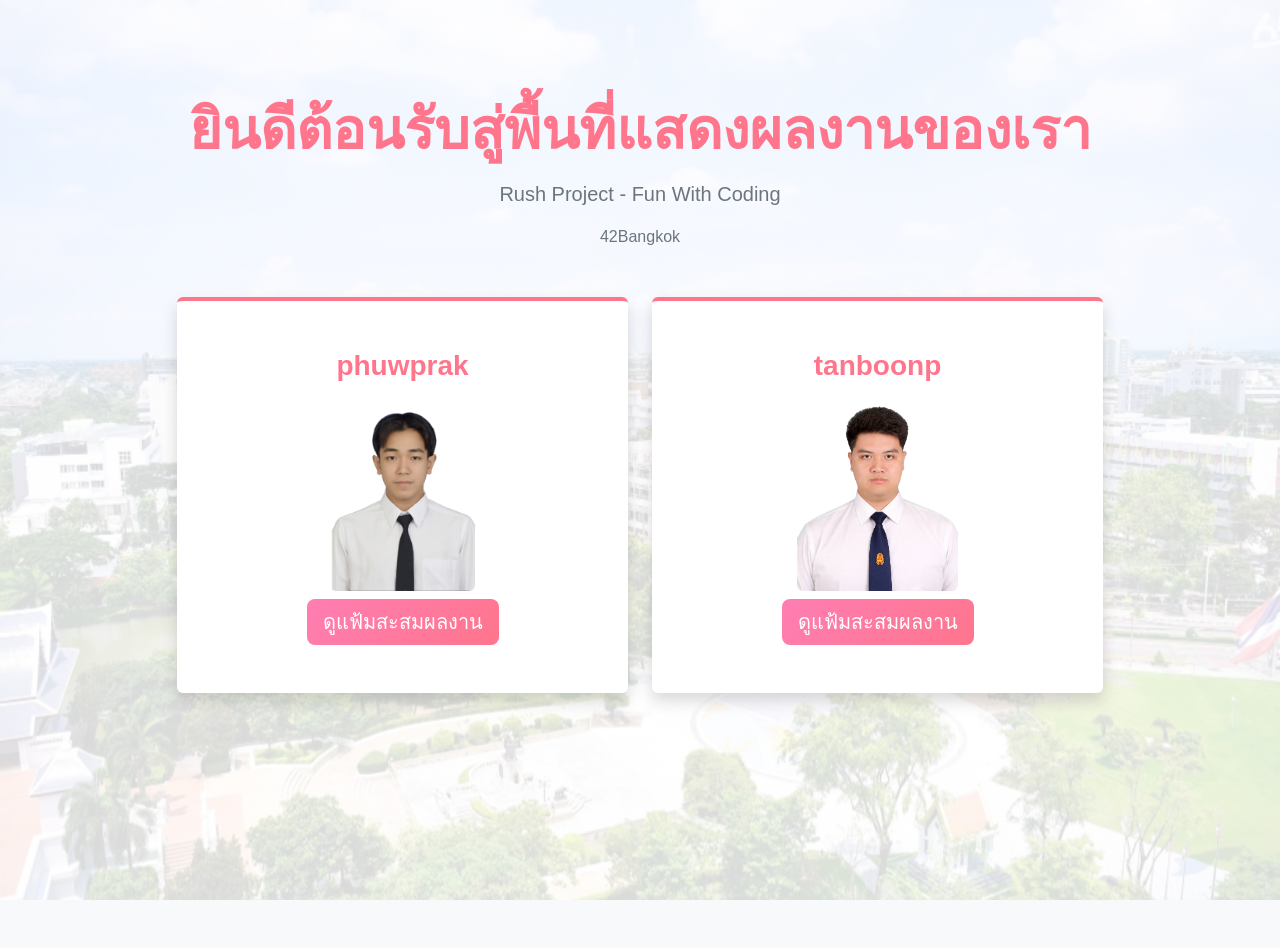
<file: cell04/rush/index.html>
<!DOCTYPE html>
<!-- ============================================================================
     index.html  |  Rush - Fun With Coding  |  42Bangkok
     ผู้จัดทำ : phuwprak, tanboonp

     หน้าที่ของไฟล์นี้ :
       หน้าแรก (หน้าสารบัญ) ของเว็บไซต์แฟ้มสะสมผลงาน
       แสดงการ์ดของสมาชิก 2 คน พร้อมปุ่มกดเข้าไปดูแฟ้มสะสมผลงานรายบุคคล
       ออกแบบให้ "จบในหน้าจอเดียว เลื่อนไม่ได้"
       ผู้ใช้จึงเห็นทางเลือกทั้งหมดทันทีโดยไม่ต้องเลื่อนหา

     ไฟล์ที่เกี่ยวข้อง :
       style.css       สไตล์ที่เขียนเอง (ใช้ร่วมกันทุกหน้า)
       phuwprak.html   ปลายทางของปุ่มบนการ์ดใบที่ 1
       tanboonp.html   ปลายทางของปุ่มบนการ์ดใบที่ 2

     โครงสร้างของหน้า :
       บล็อกที่ 1  ข้อความต้อนรับ
       บล็อกที่ 2  การ์ดสมาชิก 2 ใบ (col-md-5 + col-md-5)
     ============================================================================ -->

<!-- DOCTYPE (บรรทัดที่ 1) : ประกาศว่าเอกสารนี้เป็น HTML5
     ต้องเป็นสิ่งแรกสุดของเอกสารเสมอ
     ถ้าไม่ใส่ เบราว์เซอร์จะเข้าสู่ Quirks Mode ซึ่งคำนวณขนาดกล่องผิดจากมาตรฐาน
     ทำให้ Bootstrap แสดงผลเพี้ยน

     lang="th" : บอกว่าเนื้อหาหลักเป็นภาษาไทย มีผลต่อการตัดคำของเบราว์เซอร์
     การอ่านออกเสียงของโปรแกรมอ่านหน้าจอ และการเสนอแปลภาษาอัตโนมัติ -->

<html lang="th">
<head>
    <!-- charset="UTF-8" : สำคัญมากสำหรับภาษาไทย
         กำหนดการเข้ารหัสอักขระเป็น UTF-8
         ถ้าไม่ใส่บรรทัดนี้ ข้อความไทยทั้งหน้าจะกลายเป็นตัวอักษรขยะ -->
    <meta charset="UTF-8">
    <!-- viewport : บอกมือถือให้ใช้ความกว้างจริงของหน้าจอ และเริ่มที่อัตราซูม 1 เท่า
         เป็นเงื่อนไข "บังคับ" ที่ทำให้ระบบ Responsive ของ Bootstrap ทำงาน
         ถ้าขาดบรรทัดนี้ มือถือจะย่อหน้าเว็บเดสก์ท็อปลงมาแสดงแทน -->
    <meta name="viewport" content="width=device-width, initial-scale=1.0">
    <title>Piscine Discovery Rush - แฟ้มสะสมผลงานของเรา</title>
    <!-- ลำดับของ link สำคัญมาก : Bootstrap ก่อน แล้วค่อย style.css
         เพราะ CSS ทำงานตามหลัก "ประกาศทีหลังชนะ" เมื่อความจำเพาะเท่ากัน
         การวาง style.css ไว้หลัง จึงทำให้คลาสที่เขียนเอง (.bg-pink, .text-pink)
         เขียนทับสไตล์เดิมของ Bootstrap ได้
         ถ้าสลับลำดับกัน สีชมพูประจำเว็บจะหายไปทันที -->
    <link href="https://cdn.jsdelivr.net/npm/bootstrap@5.3.0/dist/css/bootstrap.min.css" rel="stylesheet">
    <link rel="stylesheet" href="style.css">
</head>
<!-- custom-bg  : คลาสที่นิยามเองใน style.css ใส่ภาพพื้นหลัง bg.jpg
                   ทับด้วยชั้นสีขาวโปร่งแสง 85% เพื่อให้ตัวหนังสืออ่านง่าย

     inline style ด้านล่างมีไว้ทำให้หน้านี้ "จบในหน้าจอเดียว" :
       height: 100vh      ความสูงเท่ากับความสูงของหน้าจอพอดี
       overflow: hidden   ปิดการเลื่อนหน้าจอ เนื้อหาที่ล้นจะถูกซ่อน
       padding-top: 0     เขียนทับ body { padding-top: 75px } ใน style.css
                          ซึ่งมีไว้เผื่อที่ให้ Navbar แต่หน้าแรกไม่มี Navbar
                          จึงไม่ต้องเว้นที่

     เหตุที่เขียนเป็น inline style : มีลำดับความสำคัญสูงกว่าไฟล์ CSS ภายนอกเสมอ
     จึงการันตีว่าเขียนทับ padding-top ได้แน่นอน -->
<body class="custom-bg" style="min-height: 100vh; padding-top: 0;">

    <!-- ===== บล็อกที่ 1 : ข้อความต้อนรับ =====
         container     กล่องหลักของ Bootstrap จำกัดความกว้างและจัดกึ่งกลางอัตโนมัติ
         text-center   จัดข้อความทั้งหมดในกล่องให้อยู่กึ่งกลาง
         mt-5 mb-5 pt-5  ระยะห่างระดับ 5 (3rem) ดันหัวข้อลงมาจากขอบบนเพื่อความสมดุล
         display-4     ขนาดตัวอักษรแบบ Display ใหญ่กว่า h1 ปกติ ใช้กับหัวเรื่องเด่น
         text-pink     คลาสที่นิยามเอง สี #ff758c ซึ่งเป็นสีประจำเว็บไซต์
         lead          ทำให้ย่อหน้าเด่นขึ้น (ตัวใหญ่ขึ้น น้ำหนักเบาลง) เหมาะกับข้อความนำ -->
    <div class="container text-center mt-5 mb-5 pt-5">
        <h1 class="display-4 fw-bold text-pink">ยินดีต้อนรับสู่พื้นที่แสดงผลงานของเรา</h1>
        <p class="lead text-secondary mt-3">Rush Project - Fun With Coding</p>
        <p class="text-secondary">42Bangkok</p>
    </div>

    <!-- ===== บล็อกที่ 2 : การ์ดสมาชิก (หัวใจของหน้าแรก) =====
         เป็นประตูที่พาผู้ใช้ไปยังหน้ารายละเอียดรายบุคคล
         การ์ด 2 ใบเขียนด้วยรูปแบบเดียวกันเป๊ะ ต่างกันแค่ชื่อ รูป และปลายทางของลิงก์ -->
    <div class="container pb-5">
        <!-- ระบบ Grid ของ Bootstrap มีลำดับชั้นบังคับ : container > row > col
             row                     สร้างแถว ภายในทำงานด้วย Flexbox
             justify-content-center  จัดคอลัมน์ให้อยู่กึ่งกลางแถว
                                     จำเป็นเพราะการ์ด 2 ใบกว้างรวมกันแค่ 10 จาก 12 คอลัมน์
                                     ถ้าไม่ใส่ การ์ดจะชิดซ้ายและดูไม่สมดุล -->
        <div class="row justify-content-center mt-4">
            
            <!-- การ์ดใบที่ 1 : phuwprak
                 col-md-5 = หัวใจของการทำ Responsive
                   จอ md ขึ้นไป (>= 768px)  กว้าง 5/12 ส่วน -> การ์ด 2 ใบเรียงข้างกัน
                   จอเล็กกว่านั้น            กว้างเต็ม 12 คอลัมน์ -> การ์ดวางซ้อนกันลงมา -->
            <div class="col-md-5 mb-5 text-center">
                <!-- card        คอมโพเนนต์การ์ดของ Bootstrap (พื้นขาว มุมโค้ง เส้นขอบ)
                     home-card   คลาสที่นิยามเอง เมื่อเอาเมาส์ชี้ การ์ดจะลอยขึ้น 5px พร้อมเงาเข้มขึ้น
                     shadow      เงาขนาดกลาง ทำให้การ์ดดูลอยจากพื้นหลัง
                     border-0    ลบเส้นขอบเดิมของ card ออกทั้ง 4 ด้าน
                     border-top border-pink border-4
                                 เทคนิคสำคัญ : ใส่ขอบกลับมาเฉพาะด้านบน เป็นสีชมพูหนา 4 หน่วย
                                 เกิดเป็น "แถบสีชมพูคาดหัวการ์ด" ที่ใช้ซ้ำตลอดทั้งเว็บไซต์
                     p-4 p-md-5  Responsive padding : จอเล็กเว้น 1.5rem จอ md ขึ้นไปเว้น 3rem -->
                <div class="card home-card text-center shadow border-0 border-top border-pink border-4">
                    <div class="card-body p-4 p-md-5">
                        <h3 class="card-title text-pink fw-bold mb-2">phuwprak</h3>
                        <!-- img-fluid           max-width: 100% ทำให้รูปย่อตามความกว้างการ์ด ไม่ล้นกรอบ
                             d-block mx-auto     จัดรูปให้อยู่กึ่งกลาง
                             max-height: 200px   จำกัดความสูงไม่ให้รูปดันปุ่มตกขอบจอ
                             mix-blend-mode: multiply
                                 เทคนิคน่าสนใจ : สั่งให้สีของรูปคูณกับสีพื้นหลัง
                                 ผลคือพื้นสีขาวของรูปจะกลืนหายไปเหมือนถูกไดคัตมาแล้ว
                                 โดยไม่ต้องแก้ไฟล์ภาพจริง (การ์ดของ tanboonp ไม่ได้ใส่ เพราะรูปไม่มีพื้นขาว) -->
                        <img src="image-phuwprak/profile.png" alt="รูปโปรไฟล์" class="img-fluid d-block mx-auto mb-2 rounded" style="max-height: 200px; mix-blend-mode: multiply;">
                        <!-- ปุ่มที่พาไปยังหน้ารายละเอียด = จุดเชื่อมต่อของทั้งเว็บไซต์
                             href="phuwprak.html"  ใช้ relative path (ชี้ไฟล์ในโฟลเดอร์เดียวกัน)
                                                   ทำให้ย้ายเว็บไปวางที่ไหนก็ยังทำงานได้
                             class="btn"           แปลงลิงก์ให้มีหน้าตาเป็นปุ่ม แต่ยังเป็นแท็ก a
                                                   ซึ่งถูกต้องสำหรับ "ปุ่มที่ทำหน้าที่พาไปหน้าอื่น"
                             btn-lg                ปุ่มขนาดใหญ่ กดง่ายบนมือถือ
                             bg-pink text-white    พื้นไล่เฉดชมพู ตัวอักษรขาว เพื่อให้ตัดกันและอ่านชัด -->
                        <a href="phuwprak.html" class="btn text-white bg-pink btn-lg" style="border: none; border-radius: 8px;">ดูแฟ้มสะสมผลงาน</a>
                    </div>
                </div>
            </div>

            <!-- การ์ดใบที่ 2 : tanboonp
                 โครงสร้างเหมือนการ์ดใบแรกทุกประการ ต่างกันแค่ 3 จุด :
                   1. ชื่อในหัวการ์ด
                   2. ที่อยู่ของรูปโปรไฟล์ (และไม่ได้ใส่ mix-blend-mode)
                   3. ปลายทางของลิงก์ -> tanboonp.html -->
            <div class="col-md-5 mb-5 text-center">
                <div class="card home-card text-center shadow border-0 border-top border-pink border-4">
                    <div class="card-body p-4 p-md-5">
                        <h3 class="card-title text-pink fw-bold mb-2">tanboonp</h3>
                        <img src="image-taboonp/Picture (17).png" alt="รูปโปรไฟล์" class="img-fluid d-block mx-auto mb-2 rounded" style="max-height: 200px;">
                        <a href="tanboonp.html" class="btn text-white bg-pink btn-lg" style="border: none; border-radius: 8px;">ดูแฟ้มสะสมผลงาน</a>
                    </div>
                </div>
            </div>

        </div>
    </div>

    <!-- โหลด JavaScript ของ Bootstrap
         คำว่า bundle = รวม Popper.js (ไลบรารีจัดตำแหน่งป๊อปอัป) มาให้แล้ว เรียกไฟล์เดียวจบ

         วางไว้ท้าย body ไม่ใช่ใน head เพื่อให้เบราว์เซอร์วาดเนื้อหาให้ผู้ใช้เห็นก่อน
         แล้วค่อยโหลด JavaScript หน้าเว็บจึงแสดงผลเร็วขึ้น

         หน้านี้ไม่ได้โหลด jQuery และ script.js
         เพราะไม่มี section และเลื่อนหน้าจอไม่ได้อยู่แล้ว เอฟเฟกต์ fade-in จึงไม่จำเป็น
         เป็นการตัดสินใจที่ดีเรื่องประสิทธิภาพ ช่วยลดการดาวน์โหลดไฟล์ที่ไม่ได้ใช้ -->
    <script src="https://cdn.jsdelivr.net/npm/bootstrap@5.3.0/dist/js/bootstrap.bundle.min.js"></script>
</body>
</html>
</file>
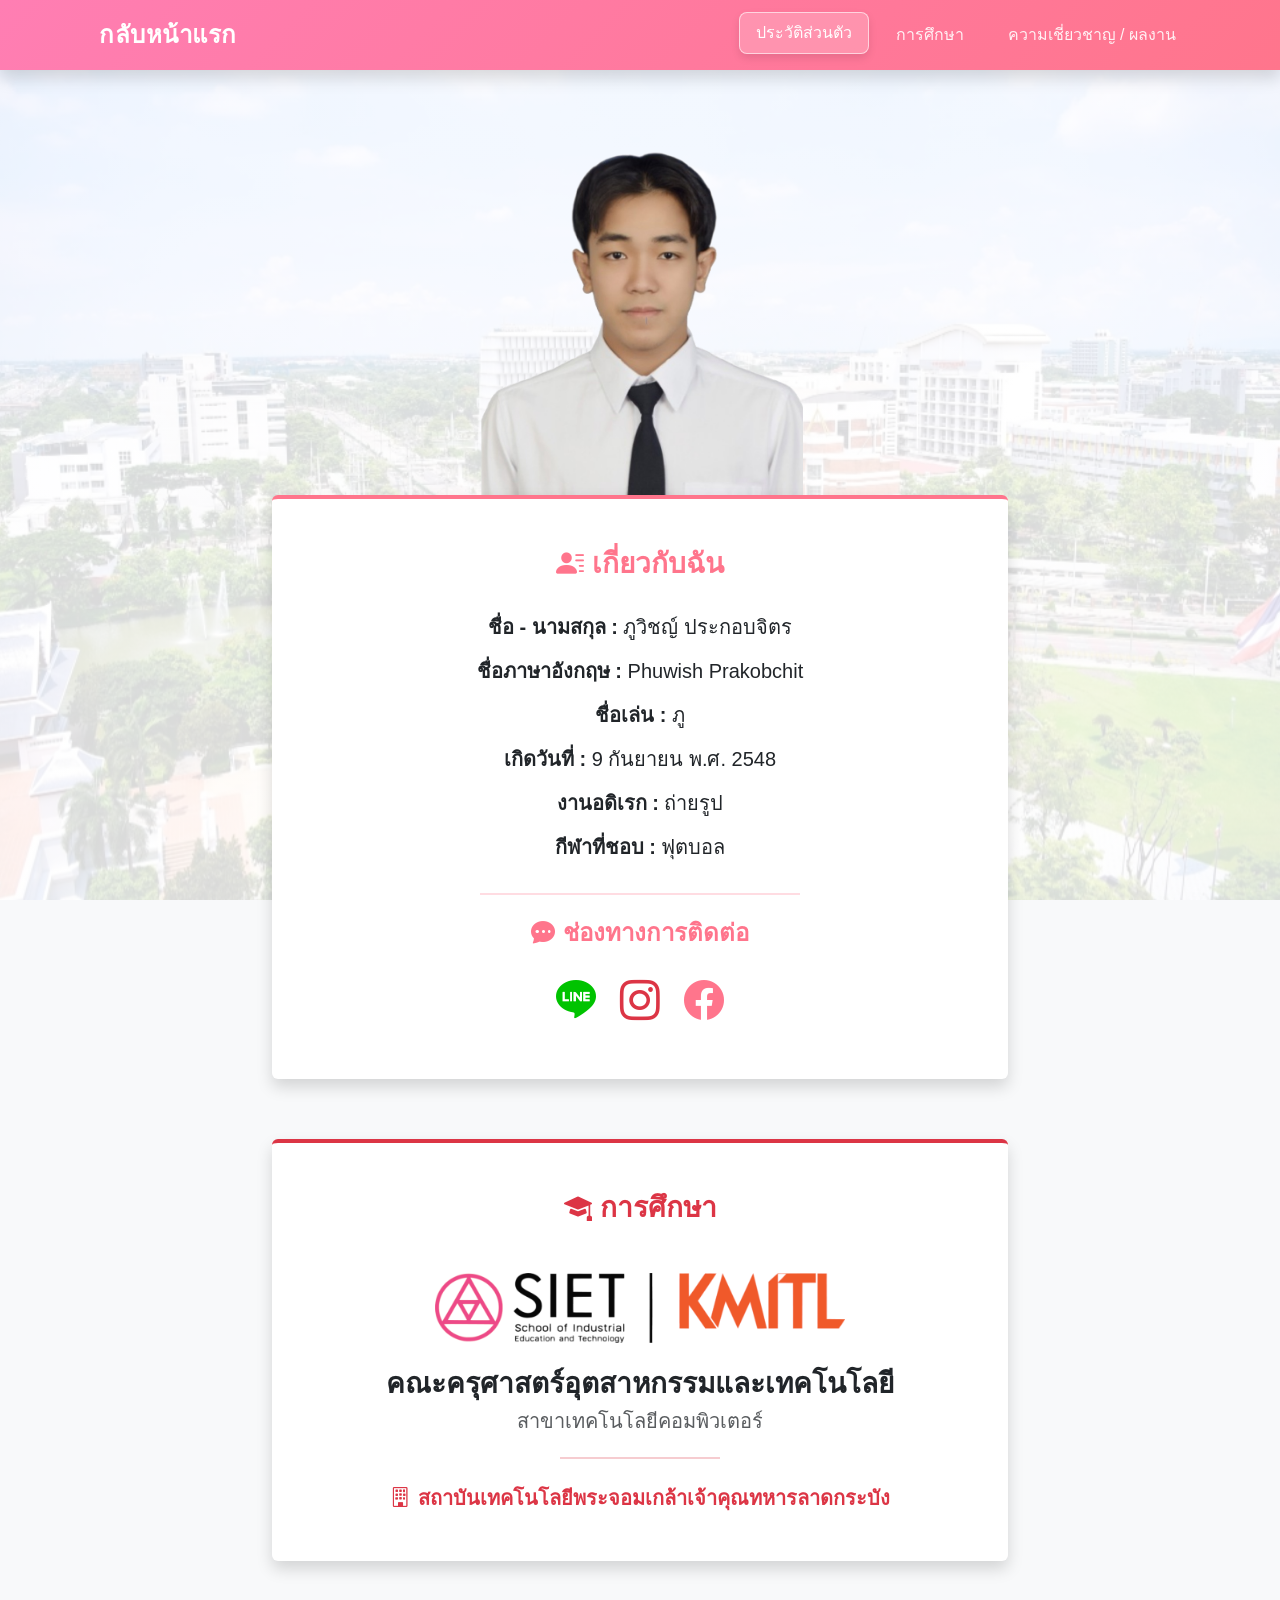
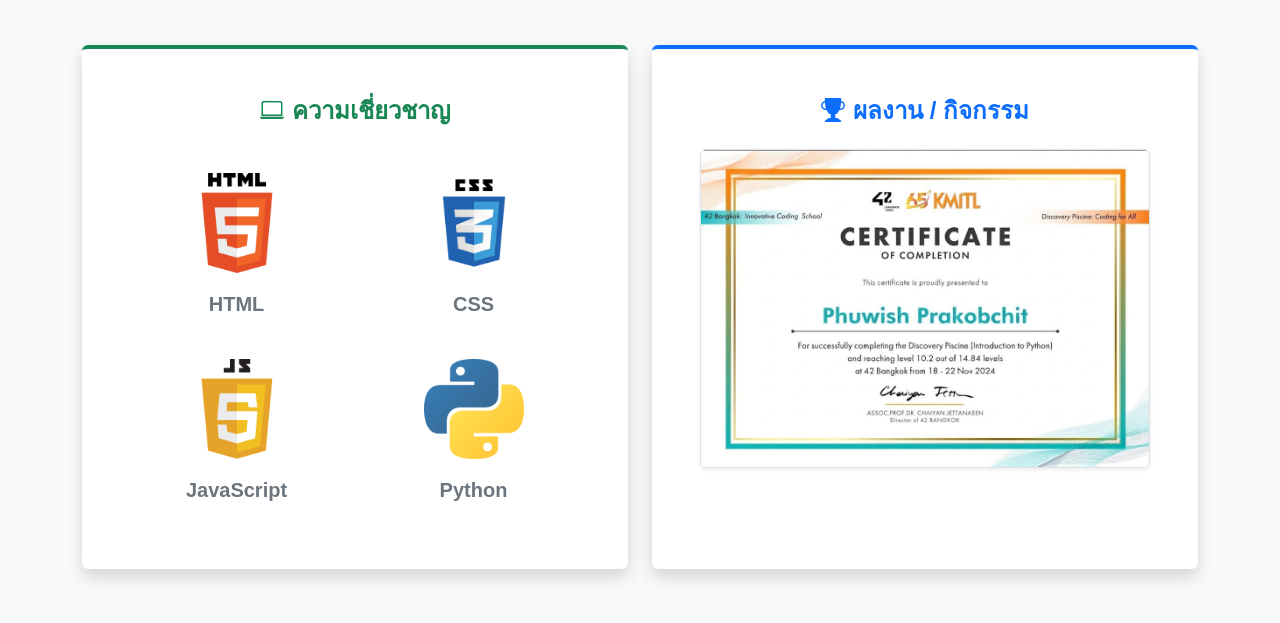
<file: cell04/rush/phuwprak.html>
<!DOCTYPE html>
<!-- ============================================================================
     phuwprak.html  |  Rush - Fun With Coding  |  42Bangkok
     ผู้จัดทำ : phuwprak, tanboonp

     หน้าที่ของไฟล์นี้ :
       หน้าแฟ้มสะสมผลงานรายบุคคลของ phuwprak (ภูวิชญ์ ประกอบจิตร)
       ออกแบบแบบ One-page scrolling คือเนื้อหาทั้งหมดอยู่ในหน้าเดียว
       แบ่งเป็น 3 section แล้วใช้ Navbar แบบตรึงด้านบนพาเลื่อนไปยังแต่ละหัวข้อ

     โครงสร้างของหน้า :
       nav                  แถบเมนูตรึงด้านบน + ปุ่มกลับหน้าแรก
       section #about       ประวัติส่วนตัว + ช่องทางการติดต่อ   (สีชมพู)
       section #education   การศึกษา                          (สีแดง)
       section #showcase    ความเชี่ยวชาญ + ผลงาน              (สีเขียว / น้ำเงิน)

     ไฟล์ที่เกี่ยวข้อง :
       index.html   หน้าแรก (ปลายทางของปุ่ม "กลับหน้าแรก")
       style.css    สไตล์ที่เขียนเอง
       script.js    เอฟเฟกต์ fade-in ตอนเลื่อนหน้าจอ

     หมายเหตุ : ไฟล์นี้กับ tanboonp.html ใช้โครงสร้าง HTML ชุดเดียวกันทั้งหมด
                ต่างกันเพียงข้อมูลส่วนตัว รูปภาพ และการจัดวางโลโก้ในหัวข้อความเชี่ยวชาญ
     ============================================================================ -->

<html lang="th">
<head>
    <meta charset="UTF-8">
    <meta name="viewport" content="width=device-width, initial-scale=1.0">
    <title>แฟ้มสะสมผลงาน - phuwprak</title>
    <link href="https://cdn.jsdelivr.net/npm/bootstrap@5.3.0/dist/css/bootstrap.min.css" rel="stylesheet">
    <!-- Bootstrap Icons : ชุดฟอนต์ไอคอน ทำให้แทรกไอคอนด้วยแท็ก <i class="bi bi-ชื่อ">
         ได้โดยไม่ต้องใช้ไฟล์รูป ไอคอนจึงคมชัดทุกความละเอียดและเปลี่ยนสีได้ด้วย CSS
         หน้า index.html ไม่ต้องโหลดไฟล์นี้เพราะไม่มีการใช้ไอคอนเลย

         ไอคอนที่ใช้ในหน้านี้ :
           bi-person-lines-fill  หัวข้อ "เกี่ยวกับฉัน"
           bi-chat-dots-fill     หัวข้อ "ช่องทางการติดต่อ"
           bi-line / bi-instagram / bi-facebook   ไอคอนโซเชียล 3 ช่องทาง
           bi-mortarboard-fill   หมวกบัณฑิต หัวข้อ "การศึกษา"
           bi-building           อาคาร ประกอบชื่อสถาบัน
           bi-laptop             หัวข้อ "ความเชี่ยวชาญ"
           bi-trophy-fill        ถ้วยรางวัล หัวข้อ "ผลงาน / กิจกรรม" -->
    <link href="https://cdn.jsdelivr.net/npm/bootstrap-icons@1.10.5/font/bootstrap-icons.css" rel="stylesheet">
    
    <link href="style.css" rel="stylesheet">
</head>
<!-- แอตทริบิวต์ที่ขึ้นต้นด้วย data-bs- คือวิธีสั่งงานคอมโพเนนต์ Bootstrap
     โดยไม่ต้องเขียน JavaScript เอง ไฟล์ bootstrap.bundle.min.js
     จะสแกนหาแอตทริบิวต์เหล่านี้แล้วเปิดใช้งานฟีเจอร์ให้อัตโนมัติ

     data-bs-spy="scroll"     เปิดใช้งาน Scrollspy = ระบบเฝ้าดูว่าผู้ใช้อ่านอยู่ section ไหน
     data-bs-target="#navbar" ให้ไปไฮไลต์เมนูในองค์ประกอบที่มี id="navbar"
                              เมื่อเลื่อนถึง section ใด ลิงก์ที่ชี้ไป section นั้น
                              จะได้คลาส .active โดยอัตโนมัติ
     data-bs-offset="75"      ชดเชย 75px ซึ่งเท่ากับความสูงของ Navbar ที่ตรึงอยู่ด้านบน
                              เพื่อให้จังหวะไฮไลต์ตรงกับสายตาผู้ใช้จริง

     เลข 75 ปรากฏ 3 ที่ และต้องตรงกันเสมอ :
       1. data-bs-offset="75" ตรงนี้                 จังหวะไฮไลต์เมนูของ Scrollspy
       2. body { padding-top: 75px } ใน style.css    กัน Navbar ทับเนื้อหาบรรทัดแรก
       3. html { scroll-padding-top: 75px } ใน CSS   กดเมนูแล้วหยุดต่ำลง 75px
                                                     หัวข้อจะได้ไม่ถูก Navbar บัง
     ถ้าแก้ความสูงของ Navbar ต้องแก้ทั้งสามจุดพร้อมกัน -->
<body class="custom-bg" data-bs-spy="scroll" data-bs-target="#navbar" data-bs-offset="75">

    <!-- ===== แถบนำทาง (Navbar) แบบตรึงด้านบน =====
         id="navbar"          เป้าหมายที่ Scrollspy ใช้อ้างอิง (ตรงกับ data-bs-target)
         navbar-expand-lg     จุดเปลี่ยนของ Responsive :
                                จอ lg ขึ้นไป (>= 992px) กางเมนูออกเป็นแถวแนวนอน
                                จอเล็กกว่านั้น          ยุบเมนูเก็บไว้หลังปุ่มแฮมเบอร์เกอร์
         navbar-dark          บอก Bootstrap ว่าพื้นหลังเข้ม ให้ใช้ตัวอักษรและไอคอนสีอ่อน
         bg-pink              คลาสที่นิยามเอง พื้นไล่เฉดชมพู
         fixed-top            ตรึงแถบไว้บนสุดตลอดเวลา
                              คลาสนี้เองที่ทำให้ต้องมี padding-top: 75px ใน CSS ชดเชย -->
    <nav id="navbar" class="navbar navbar-expand-lg navbar-dark bg-pink fixed-top shadow">
        <div class="container">
            <!-- navbar-brand ปกติใช้วางโลโก้หรือชื่อแบรนด์
                 ที่นี่ถูกใช้เป็นปุ่มย้อนกลับไปหน้าแรก
                 ทำให้ผู้ใช้กลับสู่หน้าสารบัญได้จากทุกตำแหน่งของหน้า -->
            <a class="navbar-brand fw-bold" href="index.html">กลับหน้าแรก</a>
            <!-- ปุ่มแฮมเบอร์เกอร์ แสดงเฉพาะจอที่เล็กกว่า lg
                 data-bs-toggle="collapse" + data-bs-target="#navbarNav"
                 = เมื่อกดให้สั่งกล่องที่มี id="navbarNav" ยืด/ยุบ
                 ด้วยคอมโพเนนต์ Collapse ของ Bootstrap (ไม่ต้องเขียน JavaScript เอง) -->
            <button class="navbar-toggler" type="button" data-bs-toggle="collapse" data-bs-target="#navbarNav">
                <span class="navbar-toggler-icon"></span>
            </button>
            <!-- กล่องที่ถูกยุบ/กางโดยปุ่มด้านบน ภายในบรรจุรายการเมนู -->
            <div class="collapse navbar-collapse" id="navbarNav">
                <!-- ms-auto = margin-start: auto ดันรายการเมนูทั้งชุดไปชิดขวาสุด
                     แยกจากปุ่ม "กลับหน้าแรก" ที่อยู่ทางซ้าย

                     href="#about" = Anchor link ลิงก์ที่ชี้ไปยัง id ภายในหน้าเดียวกัน
                     กดแล้วจะเลื่อนไปยัง section นั้นอย่างนุ่มนวล
                     เพราะ style.css ตั้ง scroll-behavior: smooth ไว้

                     ลิงก์แรกใส่คลาส active ไว้ตั้งแต่ต้น เพื่อให้ตอนเปิดหน้าใหม่มีเมนูไฮไลต์อยู่แล้ว
                     หลังจากนั้น Scrollspy จะย้ายคลาสนี้ไปมาตามการเลื่อนของผู้ใช้ -->
                <ul class="navbar-nav ms-auto">
                    <li class="nav-item"><a class="nav-link " href="#about">ประวัติส่วนตัว</a></li>
                    <li class="nav-item"><a class="nav-link" href="#education">การศึกษา</a></li>
                    <li class="nav-item"><a class="nav-link" href="#showcase">ความเชี่ยวชาญ / ผลงาน</a></li>
                </ul>
            </div>
        </div>
    </nav>

    <!-- ============================================================================
         SECTION ที่ 1 : ประวัติส่วนตัว
         ส่วนนี้มีลูกเล่นการจัดวางที่น่าสนใจที่สุดในเว็บ คือรูปโปรไฟล์ซ้อนอยู่หลังการ์ด
         ทำให้ดูเหมือนคนในรูปโผล่ขึ้นมาจากด้านหลังการ์ดข้อมูล

         col-md-8 = คอลัมน์กว้าง 8/12 (ราว 67%) บนจอ md ขึ้นไป
                    กว้างพอให้อ่านสบายแต่ไม่กว้างจนบรรทัดยาวเกินไป
         ============================================================================ -->
    <section id="about">
        <div class="container">
            <div class="row justify-content-center">
                <div class="col-md-8 text-center">

                    
                    <!-- เทคนิคซ้อนรูปกับการ์ด (ทำงานคู่กับ inline style ของ card ด้านล่าง) :
                           margin-bottom: -60px  หัวใจของเทคนิค margin ค่าติดลบทำให้องค์ประกอบถัดไป
                                                 (การ์ด) ถูกดึงขึ้นมาทับรูป 60px
                           position: relative    ต้องใส่ เพราะ z-index จะมีผลก็ต่อเมื่อองค์ประกอบนั้น
                                                 ไม่ได้อยู่ในสถานะ position: static ซึ่งเป็นค่าเริ่มต้น
                           z-index: 0            รูปอยู่ชั้นหลัง
                           max-height: 450px     จำกัดความสูงไม่ให้ใหญ่เกินสัดส่วนของหน้า -->
                    <img src="image-phuwprak/profile.png" alt="รูปโปรไฟล์" class="img-fluid" style="max-height: 450px; margin-bottom: -60px; position: relative; z-index: 0;">

                    <!-- z-index: 2 = การ์ดอยู่ชั้นหน้า จึงทับรูป ไม่ใช่ถูกรูปบัง
                         ถ้าสลับค่า z-index กัน ภาพจะบังข้อความจนอ่านไม่ได้ -->
                    <div class="card shadow border-0 border-top border-pink border-4 mx-auto" style="position: relative; z-index: 2;">
                        <div class="card-body p-4 p-md-5">

                            <h3 class="text-pink fw-bold mb-4"><i class="bi bi-person-lines-fill me-2"></i>เกี่ยวกับฉัน</h3>

                            <!-- list-unstyled  ลบจุด bullet และ padding ซ้ายของ ul ออก
                                                ทำให้ดูเหมือนรายการข้อมูล แต่ยังคงใช้แท็ก ul/li
                                                ซึ่งถูกต้องตามความหมายเชิงโครงสร้าง
                                 fs-5           font-size ระดับ 5 (เท่าขนาด h5) ทำให้อ่านง่ายขึ้น
                                 line-height: 2.2
                                                เพิ่มระยะห่างระหว่างบรรทัดเป็น 2.2 เท่าของขนาดตัวอักษร
                                                สำคัญเป็นพิเศษกับภาษาไทย เพราะสระบนและวรรณยุกต์
                                                ต้องการพื้นที่แนวตั้งมากกว่าอักษรละติน
                                                ถ้าตั้งไว้แคบ สระอิ สระอี และไม้โท จะเบียดชนบรรทัดบน -->
                            <ul class="list-unstyled fs-5" style="line-height: 2.2;">
                                <li><b>ชื่อ - นามสกุล :</b> ภูวิชญ์ ประกอบจิตร</li>
                                <li><b>ชื่อภาษาอังกฤษ :</b> Phuwish Prakobchit</li>
                                <li><b>ชื่อเล่น :</b> ภู</li>
                                <li><b>เกิดวันที่ :</b> 9 กันยายน พ.ศ. 2548</li>
                                <li><b>งานอดิเรก :</b> ถ่ายรูป</li>
                                <li><b>กีฬาที่ชอบ :</b> ฟุตบอล</li>
                            </ul>

                            <!-- เส้นคั่น : หนา 2 หน่วย สีชมพู กว้างแค่ 50% ของกล่อง (w-50)
                                 และจัดกึ่งกลางด้วย mx-auto
                                 เส้นสั้นตรงกลางดูนุ่มนวลกว่าเส้นเต็มความกว้าง -->
                            <hr class="my-4 border-2 border-pink w-50 mx-auto">
                            <h4 class="text-pink fw-bold mb-4"><i class="bi bi-chat-dots-fill me-2"></i>ช่องทางการติดต่อ</h4>

                            <!-- แถวไอคอนโซเชียล จัดด้วย Flexbox :
                                   d-flex                  เปลี่ยนกล่องเป็น Flexbox ไอคอนจึงเรียงแนวนอน
                                   justify-content-center  จัดไอคอนทั้งชุดให้อยู่กึ่งกลาง
                                   gap-4                   เว้นช่องไฟระหว่างไอคอน 1.5rem
                                                           วิธีสมัยใหม่ที่สะอาดกว่าการไล่ใส่ margin ทีละตัว -->
                            <div class="d-flex justify-content-center gap-4">
                                <!-- แต่ละลิงก์ :
                                       fs-1            ขนาดตัวอักษรใหญ่สุด ไอคอน (ซึ่งเป็นฟอนต์) จึงใหญ่ กดง่ายบนมือถือ
                                       icon-hover      คลาสที่นิยามเอง เมื่อชี้เมาส์ ไอคอนจะขยายเป็น 1.2 เท่า
                                       title="LINE"    ข้อความ tooltip ที่โผล่เมื่อชี้เมาส์ค้างไว้
                                       target="_blank" เปิดลิงก์ในแท็บใหม่ ผู้ใช้จึงไม่หลุดออกจากเว็บแฟ้มสะสมผลงาน
                                       color: #00C300  สีเขียวประจำแบรนด์ LINE ซึ่ง Bootstrap ไม่มีให้
                                                       จึงต้องระบุเป็น inline style
                                                       ส่วน Instagram ใช้ text-danger และ Facebook ใช้ text-pink -->
                                <a href="https://line.me/ti/p/U2JoiIq2zp" target="_blank" style="color: #00C300;" class="fs-1 icon-hover" title="LINE"><i class="bi bi-line"></i></a>
                                <a href="https://www.instagram.com/pwish___/" target="_blank" class="text-danger fs-1 icon-hover" title="Instagram"><i class="bi bi-instagram"></i></a>
                                <a href="https://www.facebook.com/phuwish.prakob/" target="_blank" class="text-pink fs-1 icon-hover" title="Facebook"><i class="bi bi-facebook"></i></a>
                            </div>

                        </div>
                    </div>

                </div>
            </div>
        </div>
    </section>

    <!-- ============================================================================
         SECTION ที่ 2 : การศึกษา
         โครงสร้างเรียบง่ายกว่า section แรกมาก เป็นการ์ดใบเดียวจัดกึ่งกลาง

         สังเกต : เปลี่ยนสีประจำหัวข้อเป็นสีแดง (border-danger / text-danger)
         เป็นการใช้สีเพื่อแยกหัวข้อ ให้ผู้ใช้รู้ทันทีว่ากำลังอ่านส่วนใหม่
           ชมพู = ประวัติ | แดง = การศึกษา | เขียว = ทักษะ | น้ำเงิน = ผลงาน

         เนื้อหา section นี้เหมือนกันทั้ง 2 คน เพราะเรียนคณะและสาขาเดียวกัน
         ============================================================================ -->
    <section id="education">
        <div class="container">
            <div class="row justify-content-center">

                <div class="col-md-8 mb-4">
                    <div class="card shadow border-0 border-top border-danger border-4">
                        <div class="card-body p-4 p-md-5 text-center">
                            
                            <h3 class="text-danger fw-bold mb-5"><i class="bi bi-mortarboard-fill me-2"></i>การศึกษา</h3>

                            
                            <!-- โลโก้คณะ ดึงจากโฟลเดอร์ image-taboonp เพราะเป็นรูปที่ใช้ร่วมกันทั้งสองหน้า -->
                            <img src="image-taboonp/siet-logo.png" alt="โลโก้คณะ" class="img-fluid mb-4" style="max-height: 70px;">
                            
                            <h3 class="text-dark fw-bold mb-2">คณะครุศาสตร์อุตสาหกรรมและเทคโนโลยี</h3>
                            <h5 class="text-muted mb-4">สาขาเทคโนโลยีคอมพิวเตอร์</h5>
                            
                            <hr class="w-25 mx-auto mb-4 border-2 border-danger">
                            
                            <!-- ลำดับชั้นของข้อมูลชัดเจน : โลโก้ > ชื่อคณะ (h3 ตัวหนาสีเข้ม)
                                 > สาขา (h5 สีเทา text-muted) > เส้นคั่น > ชื่อสถาบัน

                                 บรรทัดชื่อสถาบันใช้ Flexbox : d-flex align-items-center gap-2
                                 ทำให้ไอคอนอาคารกับข้อความอยู่กึ่งกลางแนวตั้งตรงกันพอดี
                                 ซึ่งทำได้ยากกว่าถ้าวางไอคอนแบบ inline
                                 โดยเฉพาะเมื่อข้อความไทยมีความสูงบรรทัดไม่เท่าไอคอน -->
                            <div class="d-flex align-items-center justify-content-center gap-2 text-danger fs-5 fw-bold">
                                <i class="bi bi-building"></i>
                                <span>สถาบันเทคโนโลยีพระจอมเกล้าเจ้าคุณทหารลาดกระบัง</span>
                            </div>
                        </div>
                    </div>
                </div>

            </div>
        </div>
    </section>

    <!-- ============================================================================
         SECTION ที่ 3 : ความเชี่ยวชาญ / ผลงาน
         วางการ์ด 2 ใบเรียงข้างกัน : ใบซ้าย = ทักษะ (เขียว)  ใบขวา = ผลงาน (น้ำเงิน)
         เป็นส่วนที่โค้ดของสองคนต่างกันมากที่สุด
         ============================================================================ -->
    <section id="showcase">
        <div class="container">
            <div class="row justify-content-center">

                <!-- col-md-6 = กว้างครึ่งหนึ่ง (6/12) บนจอ md ขึ้นไป
                     การ์ด 2 ใบจึงเรียงข้างกันพอดีเต็มแถว ส่วนบนมือถือจะซ้อนลงมาทีละใบ -->
                <div class="col-md-6 mb-4">
                    <!-- h-100 = height: 100% รายละเอียดเล็กแต่สำคัญ
                         บังคับให้การ์ดสูงเท่ากับความสูงของแถว
                         ผลคือการ์ดสองใบสูงเท่ากันเสมอ แม้เนื้อหาข้างในจะยาวไม่เท่ากัน
                         ถ้าไม่ใส่ การ์ดจะสูงต่างกันจนขอบล่างไม่ตรงและดูไม่เรียบร้อย -->
                    <div class="card h-100 shadow border-0 border-top border-success border-4">
                        <div class="card-body p-4 p-md-5 text-center">
                            <h4 class="text-success fw-bold mb-4"><i class="bi bi-laptop me-2"></i>ความเชี่ยวชาญ</h4>
                            
                            <!-- Nested grid : สร้างระบบตาราง 12 คอลัมน์ "ชุดใหม่" ภายในการ์ด
                                 ทำให้จัดโลโก้ภาษาเป็นตารางย่อยได้ เป็นความสามารถมาตรฐานของ Bootstrap Grid -->
                            <div class="row mt-5">
                                <!-- col-6 = กว้างครึ่งหนึ่งของการ์ด และไม่ระบุขนาดจอ จึงมีผลทุกขนาดจอ
                                     โลโก้จึงเรียง 2 คอลัมน์เสมอ ได้เป็นตาราง 2 x 2 (รวม 4 ภาษา)

                                     style="height: 100px" บังคับความสูงของโลโก้ทุกอันให้เท่ากัน
                                     เพื่อให้ตารางดูเป็นระเบียบ แม้ไฟล์ต้นฉบับจะมีขนาดต่างกัน -->
                                <div class="col-6 mb-4">
                                    <img src="image-taboonp/html-logo.png" alt="HTML" class="img-fluid mb-3" style="height: 100px;">
                                    <p class="fw-bold text-secondary fs-5">HTML</p>
                                </div>
                                <div class="col-6 mb-4">
                                    <img src="image-taboonp/css-logo.png" alt="CSS" class="img-fluid mb-3" style="height: 100px;">
                                    <p class="fw-bold text-secondary fs-5">CSS</p>
                                </div>
                                <div class="col-6">
                                    <img src="image-phuwprak/js-logo.png" alt="JavaScript" class="img-fluid mb-3" style="height: 100px;">
                                    <p class="fw-bold text-secondary fs-5">JavaScript</p>
                                </div>
                                <div class="col-6">
                                    <img src="image-taboonp/python-logo.png" alt="Python" class="img-fluid mb-3" style="height: 100px;">
                                    <p class="fw-bold text-secondary fs-5">Python</p>
                                </div>
                            </div>
                        </div>
                    </div>
                </div>

                <!-- การ์ดผลงาน / กิจกรรม : โครงสร้างเรียบง่ายที่สุดในหน้า
                     คือหัวข้อ + รูปภาพหนึ่งใบ
                     h-100 ในการ์ดใบนี้ทำงานคู่กับใบซ้าย ทำให้ขอบล่างของทั้งสองการ์ดตรงกัน -->
                <div class="col-md-6 mb-4">
                    <div class="card h-100 shadow border-0 border-top border-primary border-4">
                        <div class="card-body p-4 p-md-5 text-center">
                            <h4 class="text-primary fw-bold mb-4"><i class="bi bi-trophy-fill me-2"></i>ผลงาน / กิจกรรม</h4>
                            <div class="mt-4">
                                
                                <!-- img-fluid  ทำให้รูปเกียรติบัตรย่อ/ขยายตามความกว้างการ์ดอัตโนมัติ ไม่ล้นกรอบ
                                                ไม่ได้กำหนดความสูงตายตัว จึงแสดงเต็มสัดส่วนจริงของภาพ
                                     rounded shadow-sm border
                                                มุมโค้ง เงาอ่อน และเส้นขอบบาง ทำให้รูปดูเหมือนเอกสารที่ใส่กรอบไว้ -->
                                <img src="image-phuwprak/certificate.png" alt="รูปผลงาน" class="img-fluid rounded shadow-sm border">
                            </div>
                        </div>
                    </div>
                </div>

            </div>
        </div>
    </section>

    <!-- ===== สคริปต์ท้ายหน้า : ลำดับนี้ห้ามสลับ =====
         แท็ก script ธรรมดาจะถูกดาวน์โหลดและรันตามลำดับจากบนลงล่าง

           1. jQuery 3.6.0          สร้างตัวแปรส่วนกลาง $ ซึ่ง script.js ต้องใช้
           2. bootstrap.bundle.js   เปิดใช้งาน Scrollspy และ Collapse
                                    (Bootstrap 5 ไม่ต้องพึ่ง jQuery แล้ว)
           3. script.js             โค้ดของเราเอง ต้องอยู่หลังสุดเพราะพึ่งพา jQuery

         ถ้าสลับให้ script.js อยู่บน จะเกิดข้อผิดพลาด
         Uncaught ReferenceError: $ is not defined และเอฟเฟกต์ fade-in จะหายไปทั้งหน้า -->
    <script src="https://code.jquery.com/jquery-3.6.0.min.js"></script>
    <script src="https://cdn.jsdelivr.net/npm/bootstrap@5.3.0/dist/js/bootstrap.bundle.min.js"></script>
    <script src="script.js"></script>

</body>
</html>
</file>
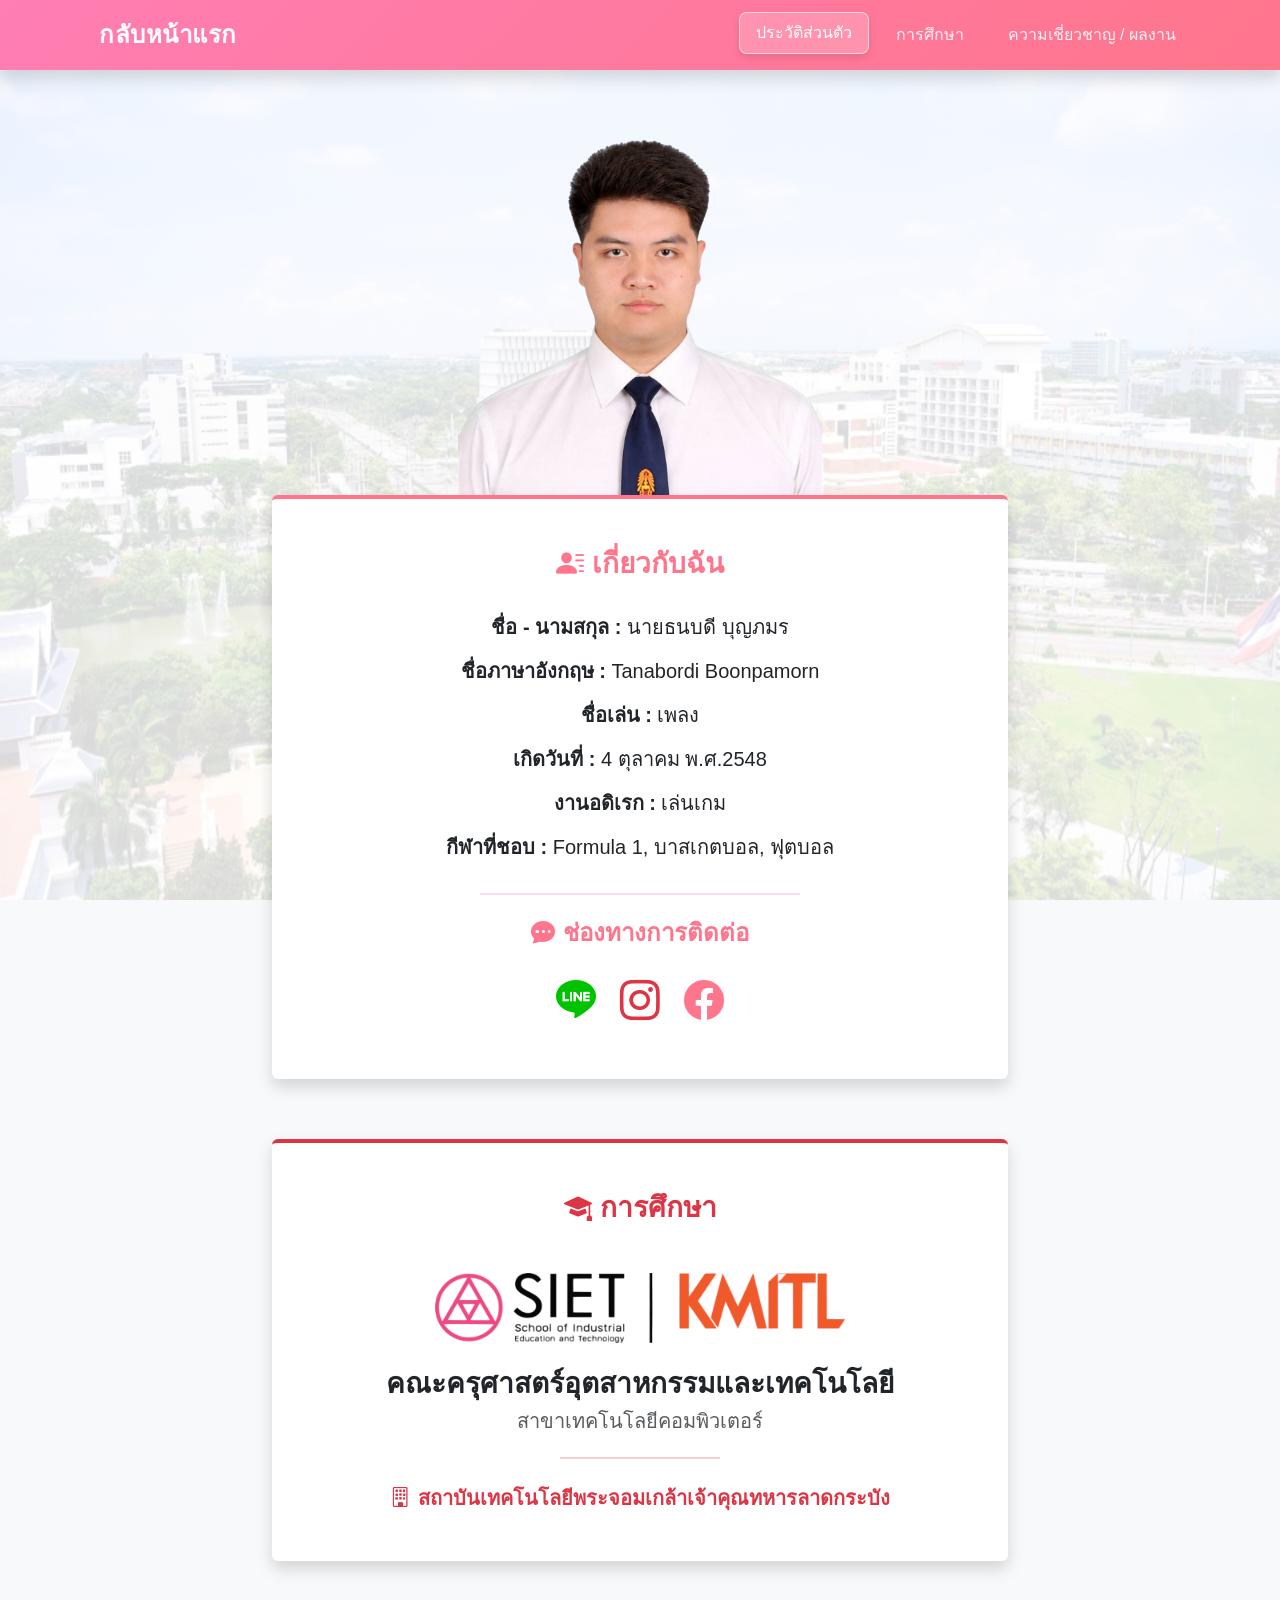
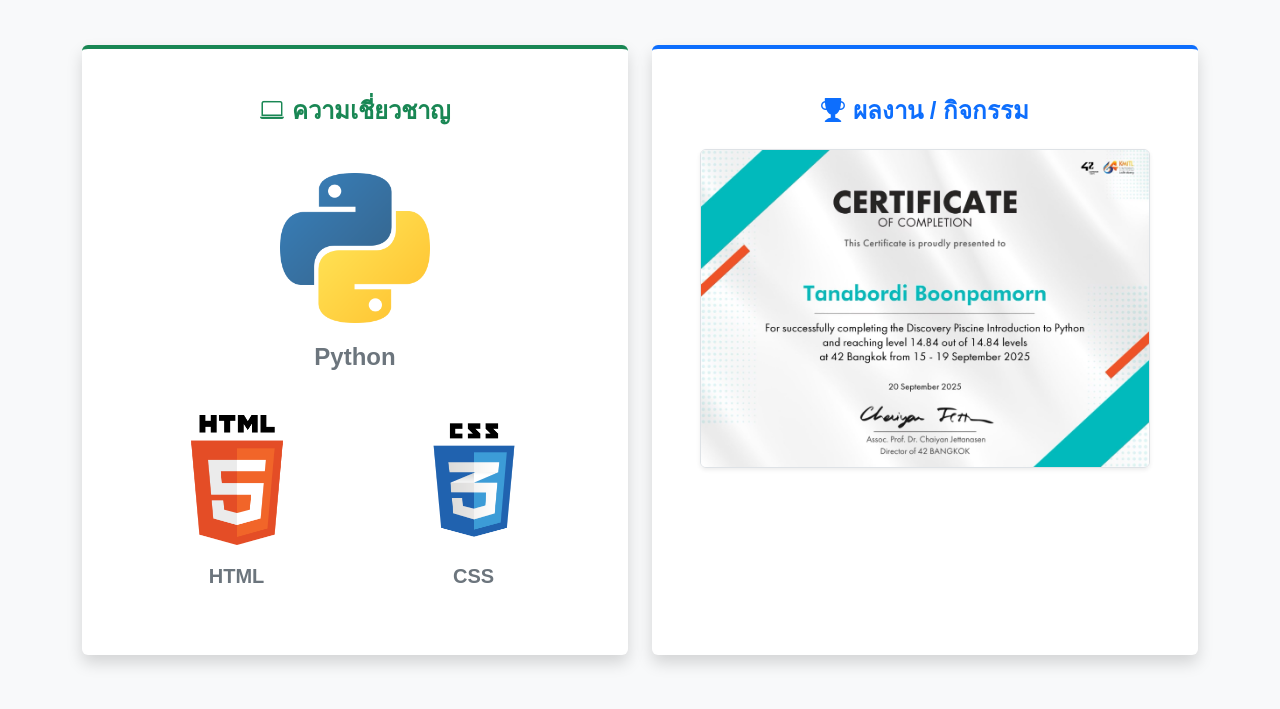
<file: cell04/rush/tanboonp.html>
<!DOCTYPE html>
<html lang="th">
<head>
    <meta charset="UTF-8">
    <meta name="viewport" content="width=device-width, initial-scale=1.0">
    <title>แฟ้มสะสมผลงาน - tanboonp</title>
    <link href="https://cdn.jsdelivr.net/npm/bootstrap@5.3.0/dist/css/bootstrap.min.css" rel="stylesheet">
    <link href="https://cdn.jsdelivr.net/npm/bootstrap-icons@1.10.5/font/bootstrap-icons.css" rel="stylesheet">
    <link href="style.css" rel="stylesheet">
</head>
<body class="custom-bg" data-bs-spy="scroll" data-bs-target="#navbar" data-bs-offset="75">

    <nav id="navbar" class="navbar navbar-expand-lg navbar-dark bg-pink fixed-top shadow">
        <div class="container">
            <a class="navbar-brand fw-bold" href="index.html">กลับหน้าแรก</a>
            <button class="navbar-toggler" type="button" data-bs-toggle="collapse" data-bs-target="#navbarNav">
                <span class="navbar-toggler-icon"></span>
            </button>
            <div class="collapse navbar-collapse" id="navbarNav">
                <ul class="navbar-nav ms-auto">
                    <li class="nav-item"><a class="nav-link active" href="#about">ประวัติส่วนตัว</a></li>
                    <li class="nav-item"><a class="nav-link" href="#education">การศึกษา</a></li>
                    <li class="nav-item"><a class="nav-link" href="#showcase">ความเชี่ยวชาญ / ผลงาน</a></li>
                </ul>
            </div>
        </div>
    </nav>

    <section id="about">
        <div class="container">
            <div class="row justify-content-center">
                <div class="col-md-8 text-center">

                    <img src="image-taboonp/Picture (17).png" alt="รูปโปรไฟล์" class="img-fluid" style="max-height: 450px; margin-bottom: -60px; position: relative; z-index: 0;">

                    <div class="card shadow border-0 border-top border-pink border-4 mx-auto" style="position: relative; z-index: 2;">
                        <div class="card-body p-4 p-md-5">

                            <h3 class="text-pink fw-bold mb-4"><i class="bi bi-person-lines-fill me-2"></i>เกี่ยวกับฉัน</h3>

                            <ul class="list-unstyled fs-5" style="line-height: 2.2;">
                                <li><b>ชื่อ - นามสกุล :</b> นายธนบดี บุญภมร</li>
                                <li><b>ชื่อภาษาอังกฤษ :</b> Tanabordi Boonpamorn</li>
                                <li><b>ชื่อเล่น :</b> เพลง</li>
                                <li><b>เกิดวันที่ :</b> 4 ตุลาคม พ.ศ.2548</li>
                                <li><b>งานอดิเรก :</b> เล่นเกม</li>
                                <li><b>กีฬาที่ชอบ :</b> Formula 1, บาสเกตบอล, ฟุตบอล</li>
                            </ul>

                            <hr class="my-4 border-2 border-pink w-50 mx-auto">
                            <h4 class="text-pink fw-bold mb-4"><i class="bi bi-chat-dots-fill me-2"></i>ช่องทางการติดต่อ</h4>

                            <div class="d-flex justify-content-center gap-4">
                                <a href="https://line.me/ti/p/x7VcVxl28H" style="color: #00C300;" class="fs-1 icon-hover" title="LINE"><i class="bi bi-line"></i></a>
                                <a href="https://www.instagram.com/tanabordiii_/" class="text-danger fs-1 icon-hover" title="Instagram"><i class="bi bi-instagram"></i></a>
                                <a href="https://www.facebook.com/profile.php?id=61578893680114" class="text-pink fs-1 icon-hover" title="Facebook"><i class="bi bi-facebook"></i></a>
                            </div>

                        </div>
                    </div>

                </div>
            </div>
        </div>
    </section>

    <section id="education">
        <div class="container">
            <div class="row justify-content-center">

                <div class="col-md-8 mb-4">
                    <div class="card shadow border-0 border-top border-danger border-4">
                        <div class="card-body p-4 p-md-5 text-center">
                            
                            <h3 class="text-danger fw-bold mb-5"><i class="bi bi-mortarboard-fill me-2"></i>การศึกษา</h3>

                            <img src="image-taboonp/siet-logo.png" alt="โลโก้คณะ" class="img-fluid mb-4" style="max-height: 70px;">
                            
                            <h3 class="text-dark fw-bold mb-2">คณะครุศาสตร์อุตสาหกรรมและเทคโนโลยี</h3>
                            <h5 class="text-muted mb-4">สาขาเทคโนโลยีคอมพิวเตอร์</h5>
                            
                            <hr class="w-25 mx-auto mb-4 border-2 border-danger">
                            
                            <div class="d-flex align-items-center justify-content-center gap-2 text-danger fs-5 fw-bold">
                                <i class="bi bi-building"></i>
                                <span>สถาบันเทคโนโลยีพระจอมเกล้าเจ้าคุณทหารลาดกระบัง</span>
                            </div>
                        </div>
                    </div>
                </div>

            </div>
        </div>
    </section>

    <section id="showcase">
        <div class="container">
            <div class="row justify-content-center">

                <div class="col-md-6 mb-4">
                    <div class="card h-100 shadow border-0 border-top border-success border-4">
                        <div class="card-body p-4 p-md-5 text-center">
                            <h4 class="text-success fw-bold mb-4"><i class="bi bi-laptop me-2"></i>ความเชี่ยวชาญ</h4>
                            
                            <div class="row mt-5">
                                
                                <div class="col-12 mb-4">
                                    <img src="image-taboonp/python-logo.png" alt="Python" class="img-fluid mb-3" style="height: 150px;">
                                    <p class="fw-bold text-secondary fs-4">Python</p>
                                </div>
                                
                                
                                <div class="col-6">
                                    <img src="image-taboonp/html-logo.png" alt="HTML" class="img-fluid mb-3" style="height: 130px;">
                                    <p class="fw-bold text-secondary fs-5">HTML</p>
                                </div>
                                <div class="col-6">
                                    <img src="image-taboonp/css-logo.png" alt="CSS" class="img-fluid mb-3" style="height: 130px;">
                                    <p class="fw-bold text-secondary fs-5">CSS</p>
                                </div>
                            </div>
                        </div>
                    </div>
                </div>

                <div class="col-md-6 mb-4">
                    <div class="card h-100 shadow border-0 border-top border-primary border-4">
                        <div class="card-body p-4 p-md-5 text-center">
                            <h4 class="text-primary fw-bold mb-4"><i class="bi bi-trophy-fill me-2"></i>ผลงาน / กิจกรรม</h4>
                            <div class="mt-4">
                                <img src="image-taboonp/certificate.png" alt="รูปเกียรติบัตร" class="img-fluid rounded shadow-sm border">
                            </div>
                        </div>
                    </div>
                </div>

            </div>
        </div>
    </section>

    <script src="https://code.jquery.com/jquery-3.6.0.min.js"></script>
    <script src="https://cdn.jsdelivr.net/npm/bootstrap@5.3.0/dist/js/bootstrap.bundle.min.js"></script>
    <script src="script.js"></script>

</body>
</html>
</file>
<file: cell04/rush/style.css>
html {
    scroll-behavior: smooth;
    scroll-padding-top: 75px;
}

body {
    font-family: Arial, sans-serif;
    padding-top: 75px;
    background-color: #f8f9fa;
}

.custom-bg {
    background-image: linear-gradient(rgba(255, 255, 255, 0.85), rgba(255, 255, 255, 0.85)), url('image-taboonp/bg.jpg');
    background-size: cover;
    background-position: center;
    background-attachment: fixed;
}

section {
    min-height: 50vh;
    padding-top: 30px;
    padding-bottom: 30px;
}

.profile-img {
    width: 300px;
    max-width: 100%;
    aspect-ratio: 1 / 1;
    object-fit: cover !important;
    object-position: center 15%;
    border-radius: 50%;
    border: 5px solid white;
    box-shadow: 0 4px 8px rgba(0,0,0,0.1);
}

.home-card {
    transition: transform 0.3s;
}

.home-card:hover {
    transform: translateY(-5px);
    box-shadow: 0 10px 20px rgba(0,0,0,0.1);
}

.icon-hover {
    transition: transform 0.2s ease-in-out;
}

.icon-hover:hover {
    transform: scale(1.2);
}

.bg-pink {
    background: linear-gradient(135deg, #ff7eb3 0%, #ff758c 100%) !important;
}

.text-pink {
    color: #ff758c !important;
}

.border-pink {
    border-color: #ff758c !important;
}

.navbar-dark .navbar-nav .nav-link {
    color: rgba(255, 255, 255, 0.9);
    font-weight: 500;
    transition: all 0.3s ease;
    padding: 8px 16px !important;
    margin: 0 5px;
    border: 1px solid transparent;
    border-radius: 8px;
}

.navbar-dark .navbar-nav .nav-link:hover,
.navbar-dark .navbar-nav .nav-link.active {
    color: #ffffff;
    background-color: rgba(255, 255, 255, 0.2);
    border-color: rgba(255, 255, 255, 0.6);
    transform: translateY(-2px);
    box-shadow: 0 4px 8px rgba(0,0,0,0.1);
}

.navbar-brand {
    font-size: 1.5rem;
    letter-spacing: 0.5px;
    transition: all 0.3s ease;
    padding: 8px 16px;
    border-radius: 8px;
    border: 1px solid transparent;
}

.navbar-brand:hover {
    background-color: rgba(255, 255, 255, 0.2);
    border-color: rgba(255, 255, 255, 0.6);
    color: #ffffff !important;
}

.fade-element {
    opacity: 0;
    transform: translateY(40px);
    transition: all 0.8s cubic-bezier(0.25, 0.46, 0.45, 0.94);
}

.fade-element.visible {
    opacity: 1;
    transform: translateY(0);
}
</file>
